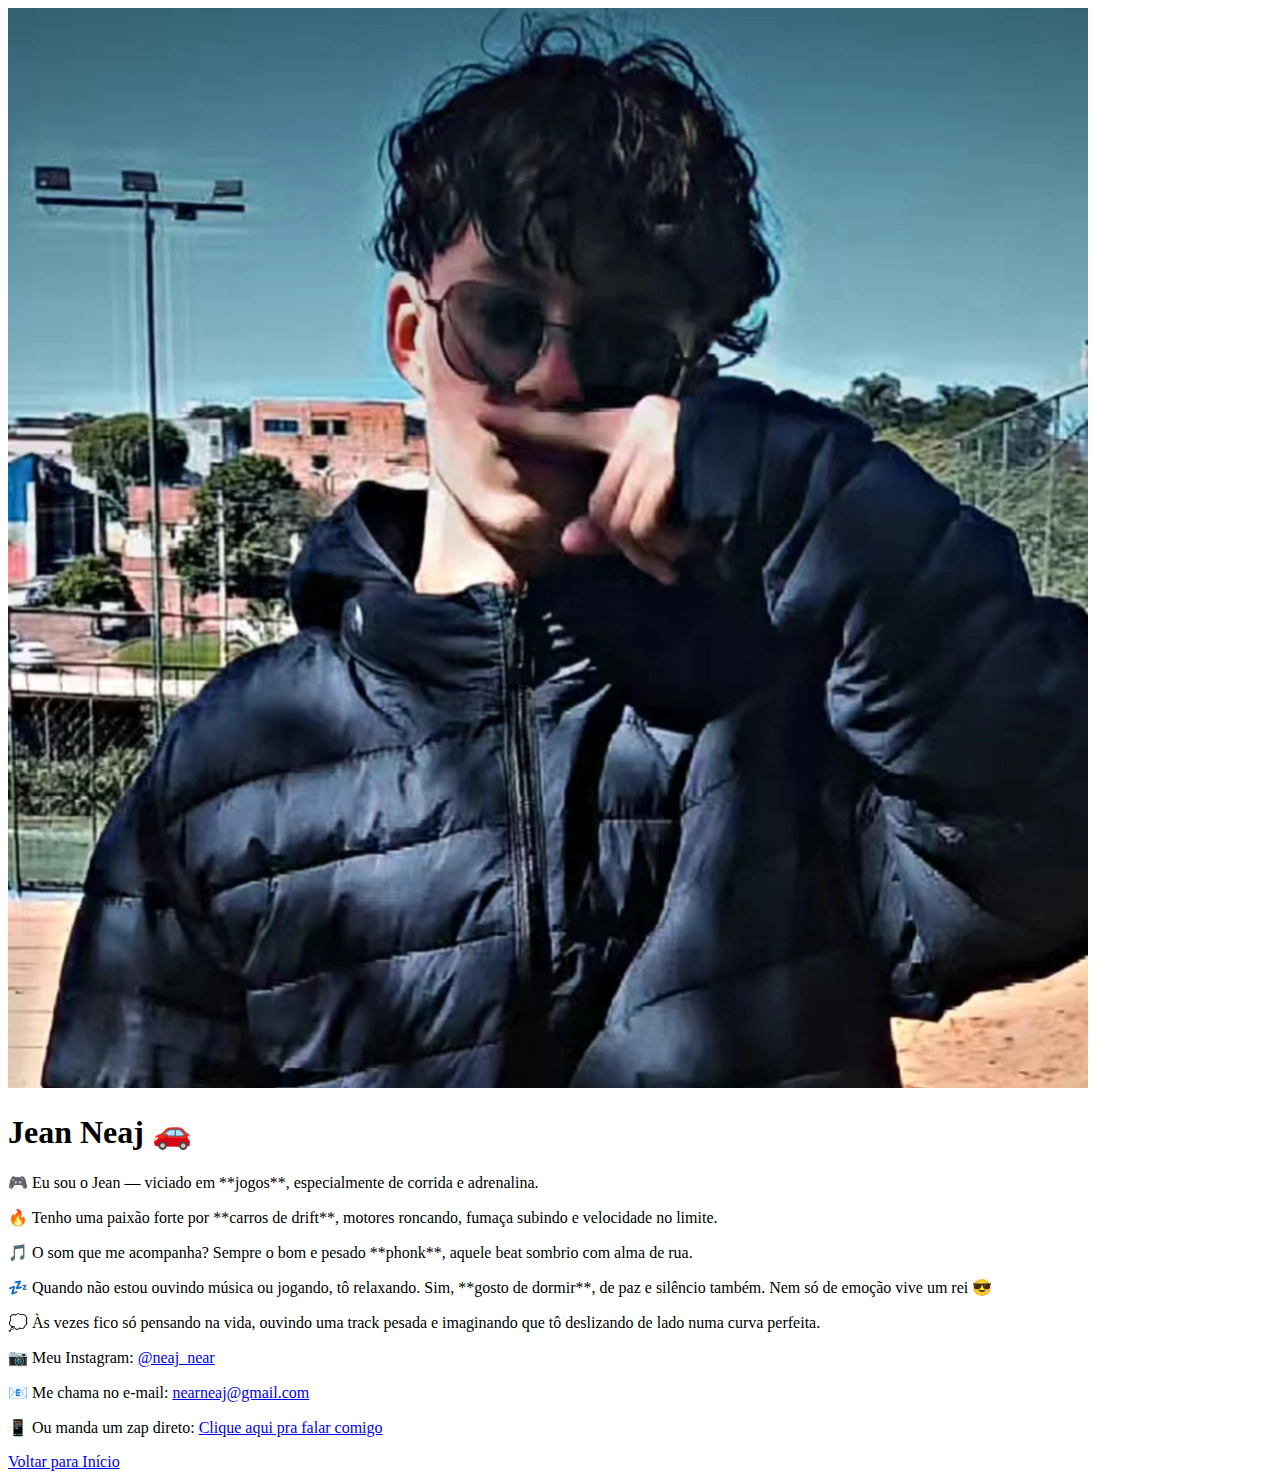
<file: sobre.html>
<!DOCTYPE html>
<html lang="pt-BR">
<head>
  <meta charset="UTF-8" />
  <meta name="viewport" content="width=device-width, initial-scale=1.0" />
  <title>Sobre Mim - Jean</title>
  <link rel="stylesheet" href="style.css" />
</head>
<body class="pagina-sobre">

  <div class="container-sobre animar-entrada">
    <img src="jean.webp" alt="Jean" class="foto-jean">
    <h1>Jean Neaj 🚗</h1>

    <p>🎮 Eu sou o Jean — viciado em **jogos**, especialmente de corrida e adrenalina.</p>
    <p>🔥 Tenho uma paixão forte por **carros de drift**, motores roncando, fumaça subindo e velocidade no limite.</p>
    <p>🎵 O som que me acompanha? Sempre o bom e pesado **phonk**, aquele beat sombrio com alma de rua.</p>
    <p>💤 Quando não estou ouvindo música ou jogando, tô relaxando. Sim, **gosto de dormir**, de paz e silêncio também. Nem só de emoção vive um rei 😎</p>
    <p>💭 Às vezes fico só pensando na vida, ouvindo uma track pesada e imaginando que tô deslizando de lado numa curva perfeita.</p>
    <p>📷 Meu Instagram: <a href="https://instagram.com/neaj_near" target="_blank">@neaj_near</a></p>
    <p>📧 Me chama no e-mail: <a href="mailto:nearneaj@gmail.com">nearneaj@gmail.com</a></p>
    <p>📱 Ou manda um zap direto: <a href="https://wa.me/554396017028" target="_blank">Clique aqui pra falar comigo</a></p>

    <a href="index.html" class="botao neon">Voltar para Início</a>
  </div>

</body>
</html>
</file>
<file: style.css>

</file>
